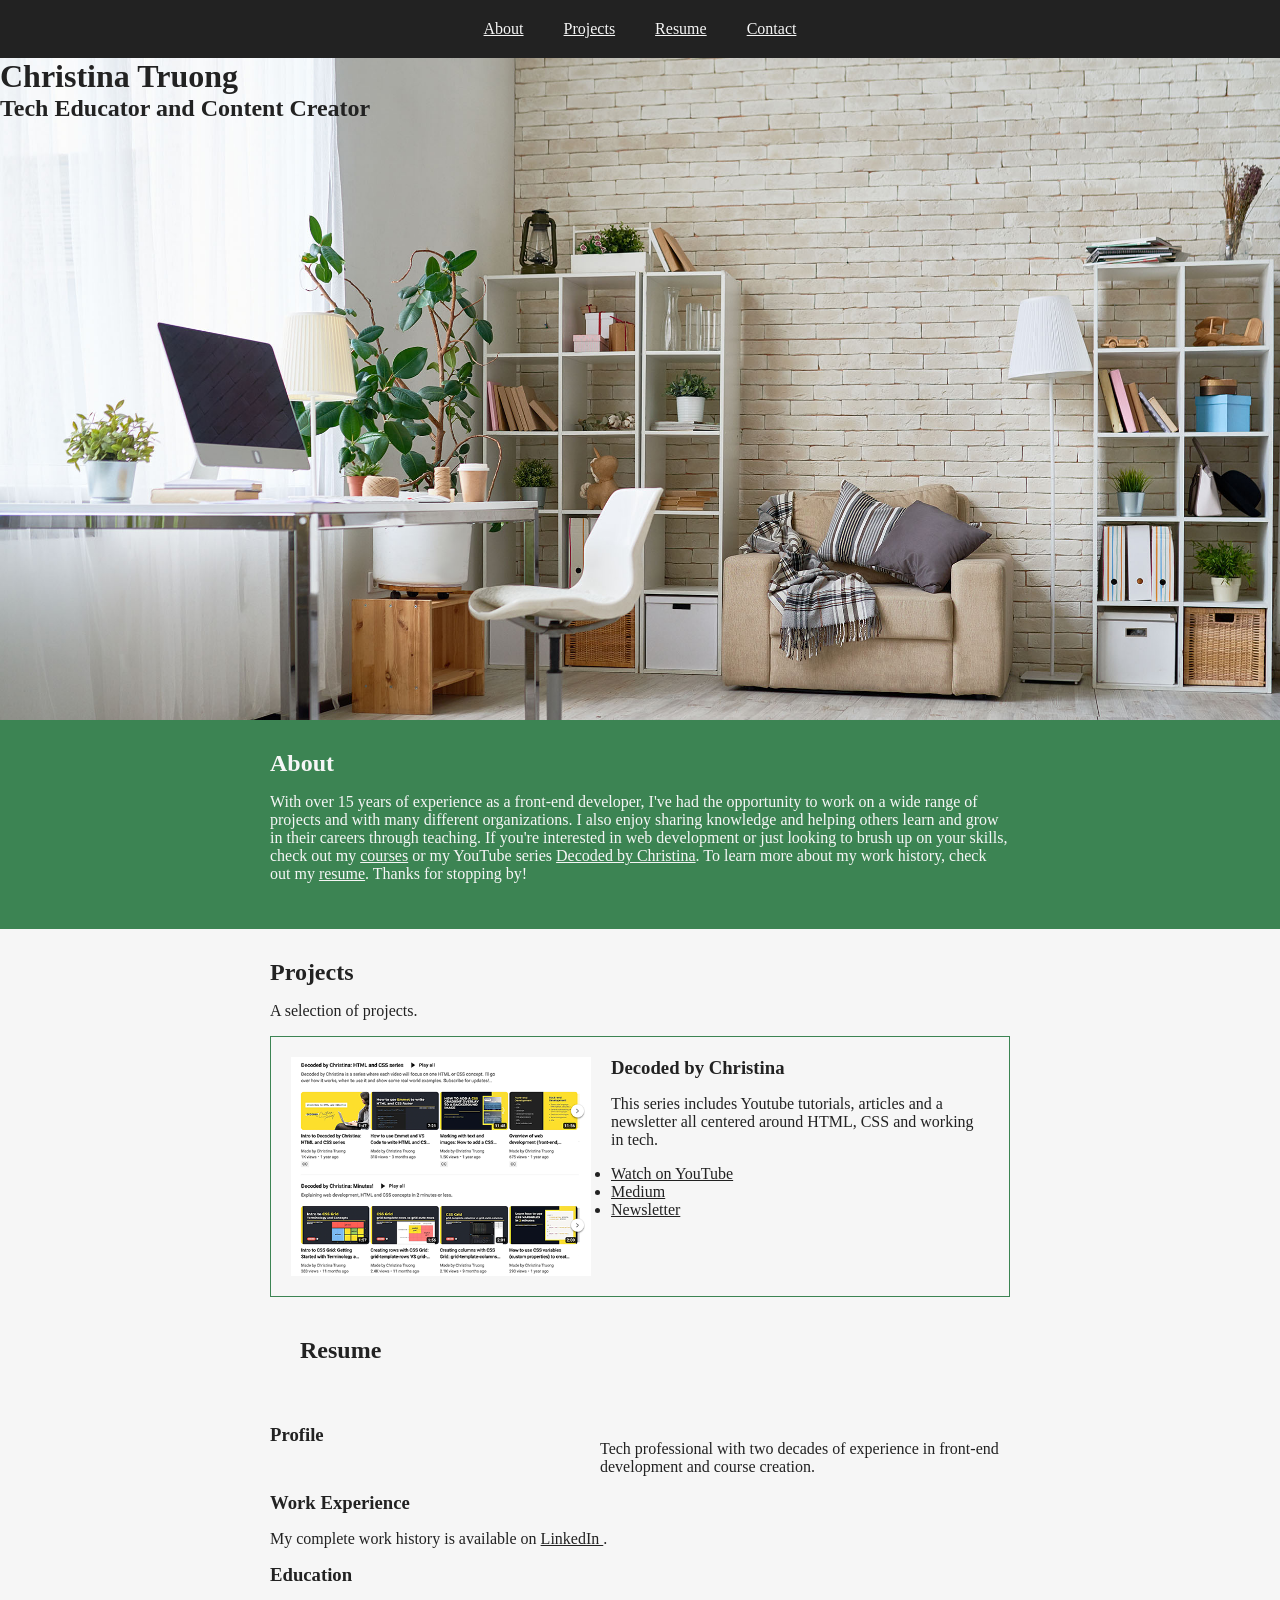
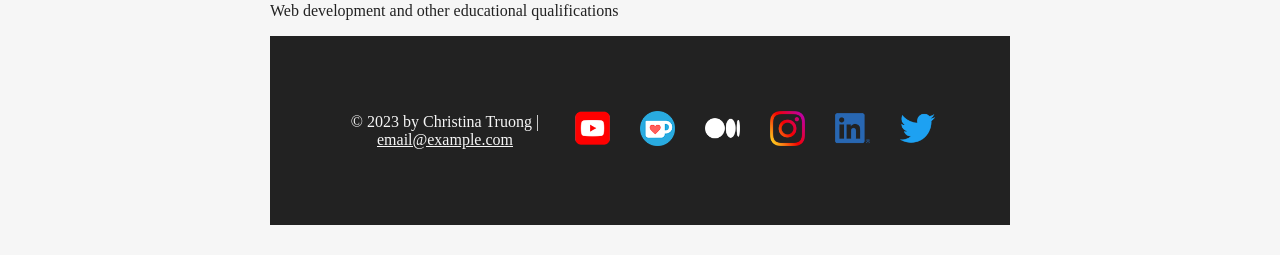
<file: index.html>
<!doctype html>
<html lang="en">
  <head>
    <meta charset="UTF-8" />
    <meta name="viewport" content="width=device-width, initial-scale=1.0" />
    <title>Christina Truong, Tech Educator and Content Creator</title>
    <link rel="stylesheet" href="css/styles.css" />
  </head>
  <body class="home">
    <!-- //  INTRO  // -->
    <header>
      <!-- Start content edits below this line. -->
      <!-- Navigation -->
      <nav class="bg-dark">
        <!-- Your navigation links go here -->
        <ul class="list-reset nav-list">
          <li><a href="#about">About</a></li>
          <li><a href="#projects">Projects</a></li>
          <li><a href="#resume">Resume</a></li>
          <li><a href="#contact">Contact</a></li>
        </ul>
      </nav>
      <h1>Christina Truong</h1>
      <h2>Tech Educator and Content Creator</h2>

      <!-- End content edits here. -->
    </header>

    <!-- //  ABOUT ME  // -->
    <main>
      <section id="about" class="bg-primary">
        <div class="content-wrap">
          <h2>About</h2>
          <p>
            With over 15 years of experience as a front-end developer, I've had
            the opportunity to work on a wide range of projects and with many
            different organizations. I also enjoy sharing knowledge and helping
            others learn and grow in their careers through teaching. If you're
            interested in web development or just looking to brush up on your
            skills, check out my
            <a href="https://christinatruong.com/courses/" target="_blank"
              >courses</a
            >
            or my YouTube series
            <a href="https://www.youtube.com/@madebychristina" target="_blank"
              >Decoded by Christina</a
            >. To learn more about my work history, check out my
            <a href="resume.html"> resume</a>. Thanks for stopping by!
          </p>
        </div>
      </section>
    </main>
    <!--// projects //-->
    <section id="projects" class="content-wrap">
      <h2>Projects</h2>
      <p>A selection of projects.</p>
      <div class="project-wrapper">
      <section class="projects">
      
     </section>
      </div>

 

      <!-- Project 1-->
      <section class="project-item">
        <img
          srcset="
            images/project-decoded-youtube-500px.png  1x,
            images/project-decoded-youtube-1000px.png 2x
          "
          src="images/project-decoded-youtube-500px.png"
          alt="Screenshot of my courses page"
        />
        <div class="project-details">
        <h3>Decoded by Christina</h3>
        <p>
          This series includes Youtube tutorials, articles and a newsletter all
          centered around HTML, CSS and working in tech.
        </p>
        </div>
        <ul>
          <li>
            <a href="https://www.youtube.com/@madebychristina" target="_blank"
              >Watch on YouTube</a
            >
          </li>
          <li>
            <a href="https://medium.com/@christinatruong" target="_blank"
              >Medium</a
            >
          </li>
          <li>
            <a href="https://bychristina.substack.com/" target="_blank"
              >Newsletter
              </a>
            </li>
          </ul>
      </section>
      
    <!--resume-->
    <section id="resume" class="resume bg-light content-wrap">
      <h2>Resume</h2>
      <div class="resume-container">
      </div>
    </section>
    <!--Profile-->
    <section class="profile">
      <section class="resume-container">
      <h3>Profile</h3>
      <p>
        Tech professional with two decades of experience in front-end
        development and course creation.
      </p>
    </section>
    <!--work experience-->
    <section class="work experience">
      <h3>Work Experience</h3>
      <p>
        My complete work history is available on
        <a href="https://ca.linkedin.com/in/christinatruong" target="_blank">
          LinkedIn
        </a>.
      </p>
    </section>
 <!-- Education -->
  <div section class="education">
      <h3>Education</h3>
      <p>Web development and other educational qualifications</p>
  </div>
</section>
    <!-- //  FOOTER INFO, SOCIAL MEDIA  // -->
    <footer class="bg-dark">
      <p>
        © 2023 by Christina Truong |
        <a href="mailto:email@example.com">email@example.com</a>
      </p>

      <ul class="list-reset socials-list">
        <li>
          <a href="https://www.youtube.com/@madebychristina" target="_blank"
            ><img src="images/icon-logo-youtube.png" alt="My YouTube channel"
          /></a>
        </li>
        <li>
          <a href="https://ko-fi.com/christinatruong" target="_blank"
            ><img src="images/icon-logo-ko-fi.png" alt="My Ko-Fi homepage"
          /></a>
        </li>
        <li>
          <a href="https://medium.com/@christinatruong" target="_blank"
            ><img src="images/icon-logo-medium.png" alt="My Medium homepage"
          /></a>
        </li>
        <li>
          <a
            href="https://www.instagram.com/christina.is.online/"
            target="_blank"
            ><img src="images/icon-logo-instagram.png" alt="My Instagram"
          /></a>
        </li>
        <li>
          <a href="https://ca.linkedin.com/in/christinatruong" target="_blank"
            ><img src="images/icon-logo-linkedin.png" alt="My LinkedIn profile"
          /></a>
        </li>
        <li>
          <a href="https://twitter.com/christinatruong" target="_blank"
            ><img src="images/icon-logo-twitter.png" alt="My Twitter profile"
          /></a>
        </li>
      </ul>
    </footer>
  </body>
</html>
</file>
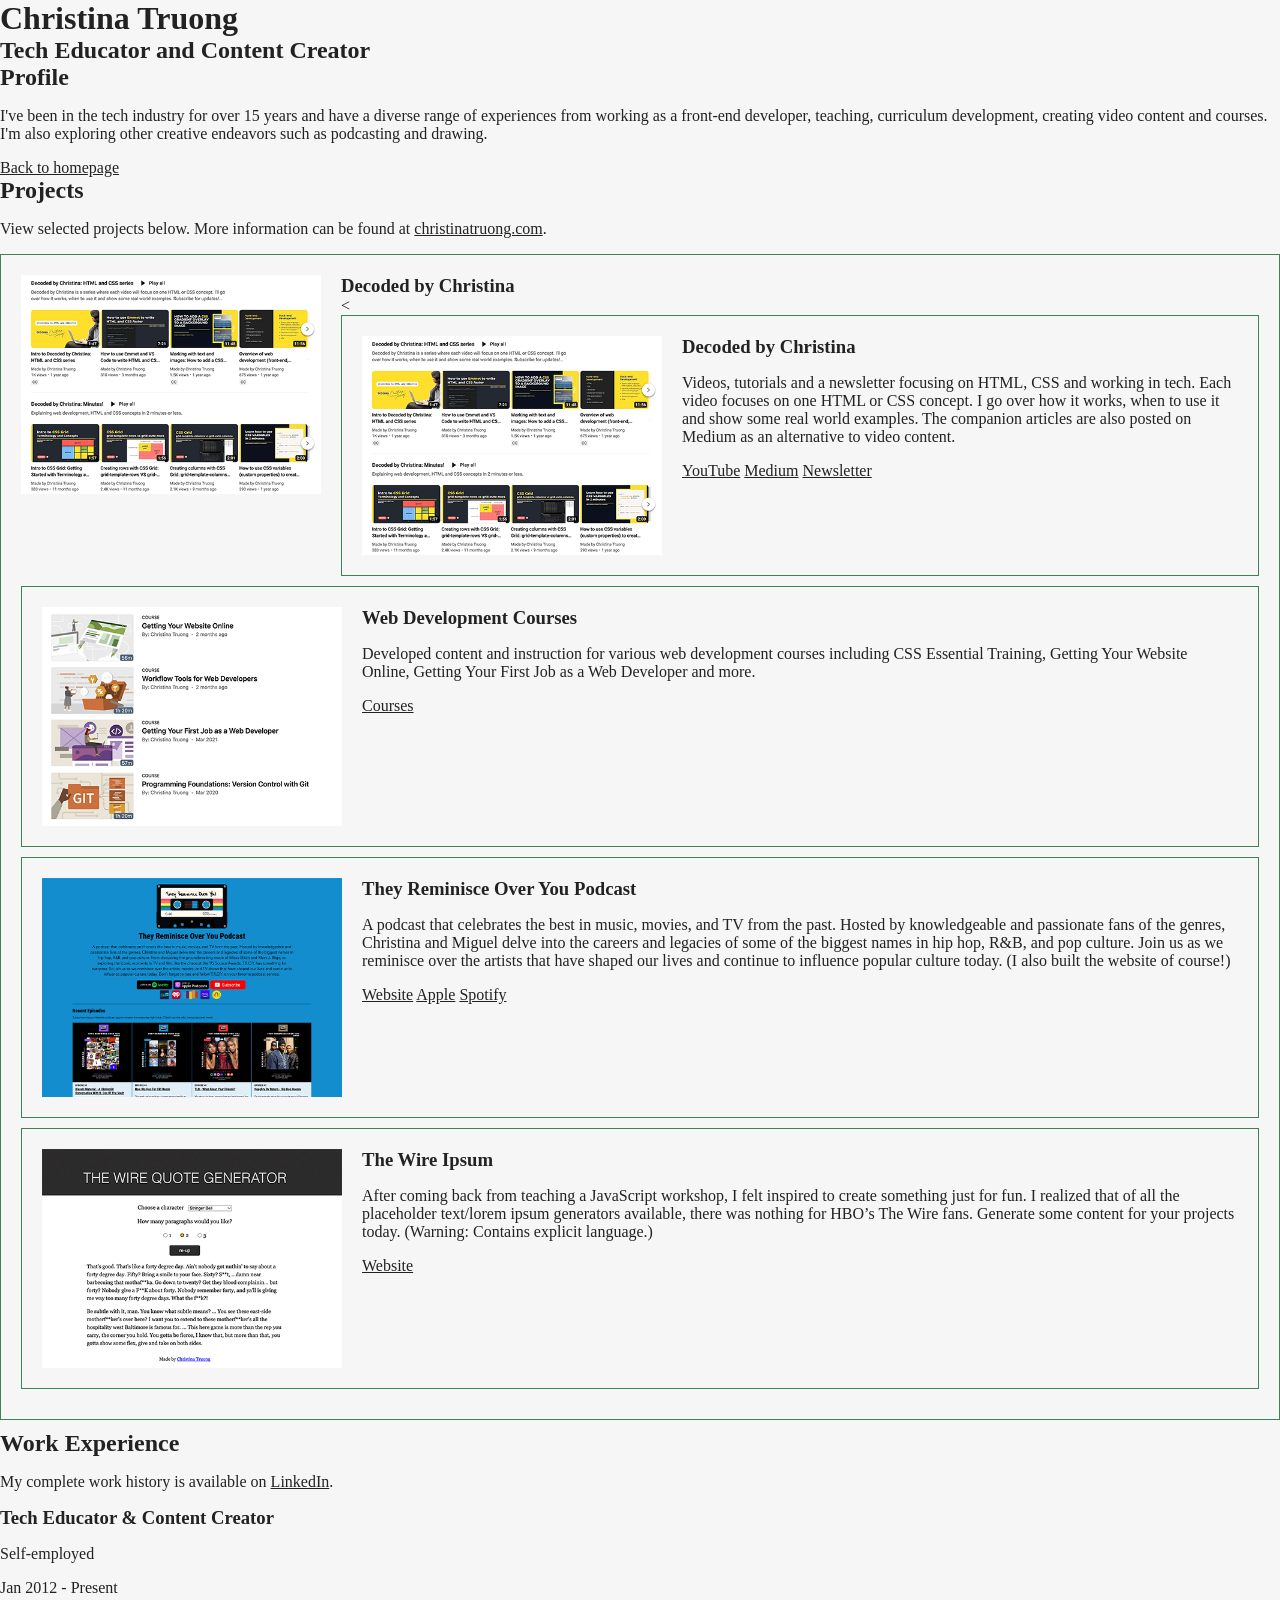
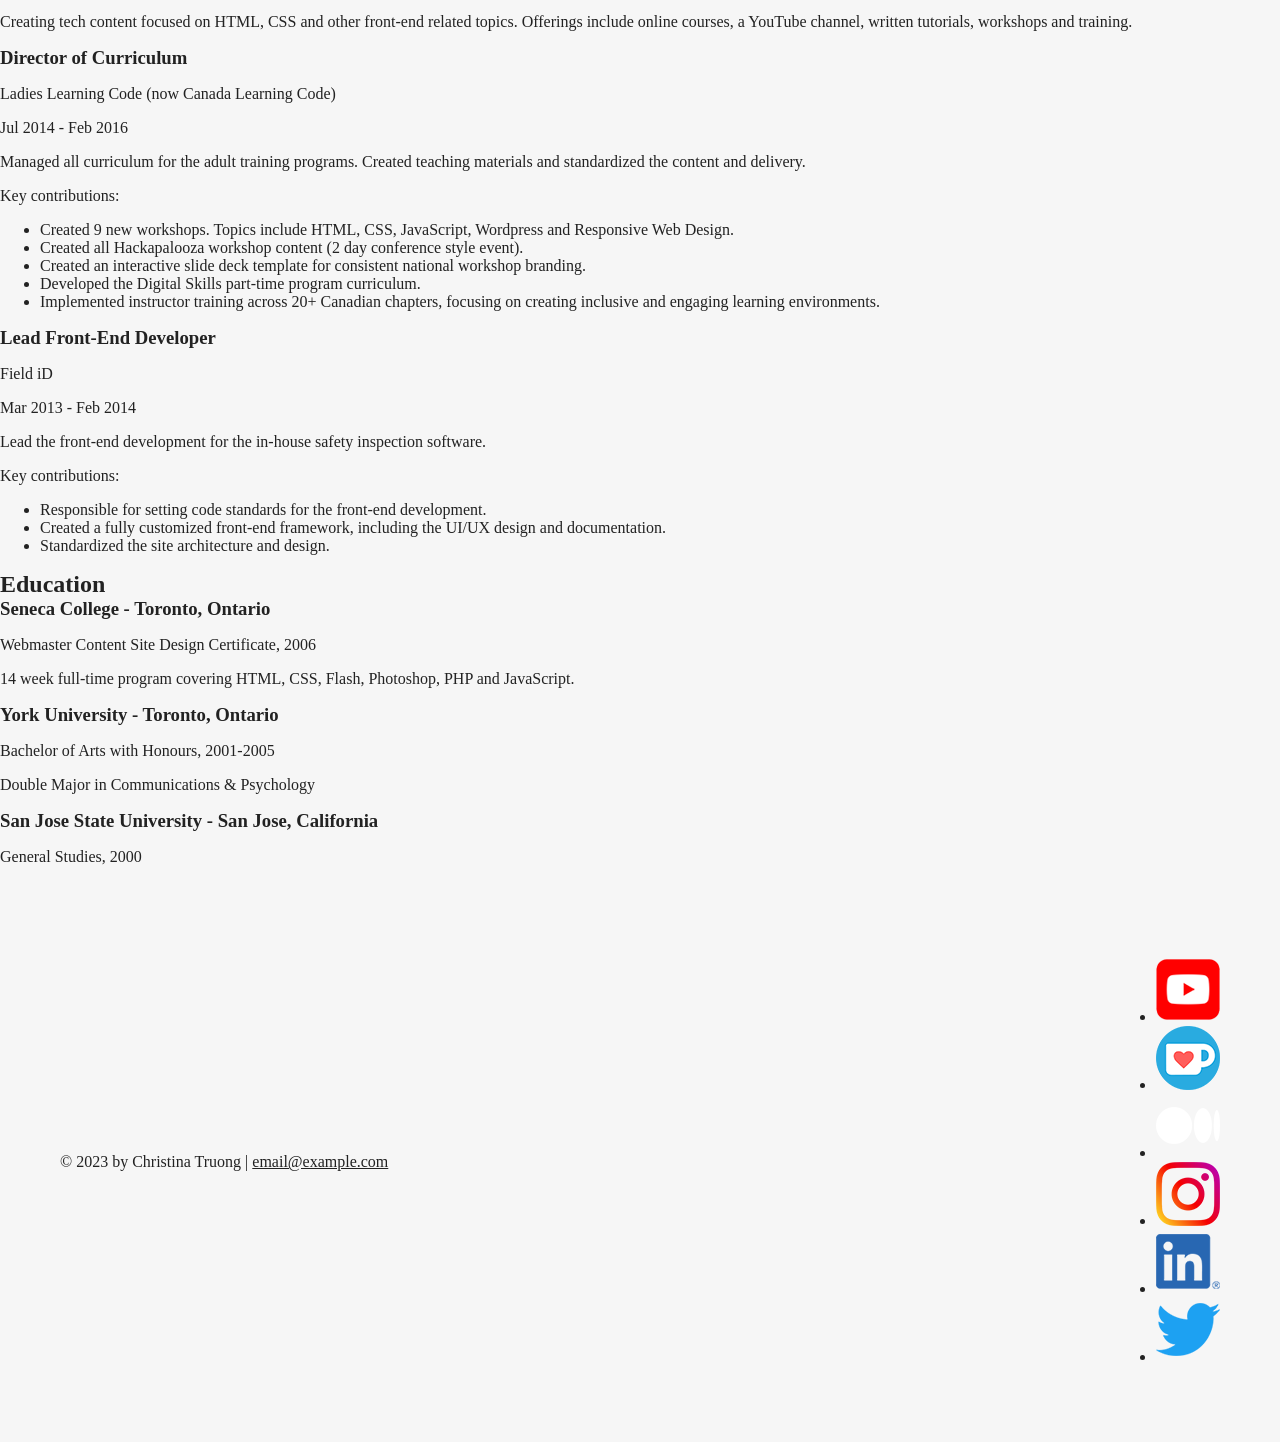
<file: resume.html>
<!DOCTYPE html>
<html lang="en">
  <head>
    <meta charset="UTF-8">
    <meta name="viewport" content="width=device-width, initial-scale=1.0">
    <title>Resume | Christina Truong, Tech Educator and Content Creator</title>
    <link rel="stylesheet" href="css/styles.css">
  </head>
  <body class="resume">
    <!-- //  INTRO  // -->
    <header>
      <h1>Christina Truong</h1>
      <h2>Tech Educator and Content Creator</h2>
    </header>

    <main>
      <!-- //  PROFILE  // -->
      <section>
        <h2>Profile</h2>
        <p>I've been in the tech industry for over 15 years and have a diverse range of experiences from working as a front-end developer, teaching, curriculum development, creating video content and courses. I'm also exploring other creative endeavors such as podcasting and drawing.</p>
       
        
        <a href="index.html">Back to homepage</a>
      </section>

      <!-- //  PROJECTS  // -->
      <section>
        <h2>Projects</h2>
        <p>View selected projects below. More information can be found at <a href="https://christinatruong.com" target="_blank">christinatruong.com</a>.</p>
        <div class="project-wrapper">

    <section class="project-item">
      <img src="images/project-decoded-youtube-500px.png" srcset="images/project-decoded-youtube-1000px.png 2x" alt="Decoded by Christina YouTube video thumbnails">
      <h3>Decoded by Christina</h3> 

        <<section class="project-item">
          <img src="images/project-decoded-youtube-500px.png" srcset="images/project-decoded-youtube-1000px.png 2x" alt="Decoded by Christina YouTube video thumbnails">
          <h3>Decoded by Christina</h3>
          <p>Videos, tutorials and a newsletter focusing on HTML, CSS and working in tech. Each video focuses on one HTML or CSS concept. I go over how it works, when to use it and show some real world examples. The companion articles are also posted on Medium as an alternative to video content.</p>
          <a href="https://www.youtube.com/@madebychristina" target="_blank">YouTube</a>
          <a href="https://medium.com/@christinatruong" target="_blank">Medium</a>
          <a href="https://bychristina.substack.com/" target="_blank">Newsletter</a>
        </section>

        <section class="project-item">
          <img src="images/project-courses-500px.png" srcset="images/project-courses-1000px.png 2x" alt="List of course names and thumbnails">
          <h3>Web Development Courses</h3>
          <p>Developed content and instruction for various web development courses including CSS Essential Training, Getting Your Website Online, Getting Your First Job as a Web Developer and more.</p>
          <a href="https://christinatruong.com/courses/" target="_blank">Courses</a>
        </section>

        <section class="project-item">
          <img src="images/project-troy-podcast-500px.png" srcset="images/project-troy-podcast-1000px.png 2x" alt="The TROY podcast website homepage">
          <h3>They Reminisce Over You Podcast</h3>
          <p>A podcast that celebrates the best in music, movies, and TV from the past. Hosted by knowledgeable and passionate fans of the genres, Christina and Miguel delve into the careers and legacies of some of the biggest names in hip hop, R&B, and pop culture. Join us as we reminisce over the artists that have shaped our lives and continue to influence popular culture today. (I also built the website of course!)</p>
          <a href="https://troypodcast.com/" target="_blank">Website</a>
          <a href="https://podcasts.apple.com/us/podcast/they-reminisce-over-you/id1541737531" target="_blank">Apple</a>
          <a href="https://open.spotify.com/show/7JsQ0j7qldRFpHt63AI8Cn" target="_blank">Spotify</a>
        </section>
        
        <section class="project-item">
          <img src="images/project-the-wire-ipsum-500px.png" srcset="images/project-the-wire-ipsum-1000px.png 2x" alt="The Wire Ipsum quote generator website">
          <h3>The Wire Ipsum</h3>
          <p>After coming back from teaching a JavaScript workshop, I felt inspired to create something just for fun. I realized that of all the placeholder text/lorem ipsum generators available, there was nothing for HBO’s The Wire fans. Generate some content for your projects today. (Warning: Contains explicit language.)</p>
          <a href="https://thewireipsum.com" target="_blank">Website</a>
        </section>
      </section>
      </section>

      <!-- //  WORK EXPERIENCE  // -->
      <section>
        <!-- Start content edits below this line.  -->
        <h2>Work Experience</h2>
        <p>My complete work history is available on <a href="https://ca.linkedin.com/in/christinatruong" target="_blank">LinkedIn</a>.</p>

        <section>
          <h3>Tech Educator & Content Creator</h3>
          <p>Self-employed</p>
          <p>Jan 2012 - Present</p>
          
          <p>Creating tech content focused on HTML, CSS and other front-end related topics. Offerings include online courses, a YouTube channel, written tutorials, workshops and training.</p>
        </section>
  
        <section>
          <h3>Director of Curriculum</h3>
          <p>Ladies Learning Code (now Canada Learning Code)</p>
          <p>Jul 2014 - Feb 2016</p>
          
          <p>Managed all curriculum for the adult training programs. Created teaching materials and standardized the content and delivery.</p>
          <p>Key contributions:</p>
          <ul>
            <li>Created 9 new workshops. Topics include HTML, CSS, JavaScript, Wordpress and Responsive Web Design.</li>
            <li>Created all Hackapalooza workshop content (2 day conference style event).</li>
            <li>Created an interactive slide deck template for consistent national workshop branding.</li>
            <li>Developed the Digital Skills part-time program curriculum.</li>
            <li>Implemented instructor training across 20+ Canadian chapters, focusing on creating inclusive and engaging learning environments.</li>
          </ul>
        </section>
  
        <section>
          <h3>Lead Front-End Developer</h3>
          <p>Field iD</p>
          <p>Mar 2013 - Feb 2014</p>
          
          <p>Lead the front-end development for the in-house safety inspection software.</p>
          <p>Key contributions:</p>
          <ul>
            <li>Responsible for setting code standards for the front-end development.</li>
            <li>Created a fully customized front-end framework, including the UI/UX design and documentation.</li>
            <li>Standardized the site architecture and design.</li>
          </ul>
        </section>
      </section>


      <!-- //  EDUCATION & CERTIFICATIONS  // -->
      <section>
        <!-- Start content edits below this line.  -->
        <h2>Education</h2>

        <section>
          <h3>Seneca College - Toronto, Ontario</h3>
          <p>Webmaster Content Site Design Certificate, 2006</p>
          <p>14 week full-time program covering HTML, CSS, Flash, Photoshop, PHP and JavaScript.</p>
        </section>
  
        <section>
          <h3>York University - Toronto, Ontario</h3>
          <p>Bachelor of Arts with Honours, 2001-2005</p>
          <p>Double Major in Communications & Psychology</p>
        </section>
  
        <section>
          <h3>San Jose State University - San Jose, California</h3>
          <p>General Studies, 2000</p>
        </section>
      </section>
    </main>


    <!-- //  FOOTER INFO, SOCIAL MEDIA  // -->
    <footer>
      <p>© 2023 by Christina Truong |  <a href="mailto:email@example.com">email@example.com</a></p>

      <ul>
        <li>
          <a href="https://www.youtube.com/@madebychristina" target="_blank"><img src="images/icon-logo-youtube.png" alt="My YouTube channel"></a>
        </li>
        <li>
          <a href="https://ko-fi.com/christinatruong" target="_blank"><img src="images/icon-logo-ko-fi.png" alt="My Ko-Fi homepage"></a>
        </li>
        <li>
          <a href="https://medium.com/@christinatruong" target="_blank"><img src="images/icon-logo-medium.png" alt="My Medium homepage"></a>
        </li>
        <li>
          <a href="https://www.instagram.com/christina.is.online/" target="_blank"><img src="images/icon-logo-instagram.png" alt="My Instagram"></a>
        </li>
        <li>
          <a href="https://ca.linkedin.com/in/christinatruong" target="_blank"><img src="images/icon-logo-linkedin.png" alt="My LinkedIn profile"></a>
        </li>
        <li>
          <a href="https://twitter.com/christinatruong" target="_blank"><img src="images/icon-logo-twitter.png" alt="My Twitter profile"></a>
        </li>
      </ul>
    </footer>
  </body>
</html>
</file>
<file: css/styles.css>
/*
COLOR PALETTE

Dark green    #3c8453
Sandy beige   #bcaa96
Dark gray     #222222
Light gray    #d3d4d6
Off-white     #f6f6f6
*/

/* GLOBAL STYLES 
------------------------------------*/
/* Alternative box model */
html {
    box-sizing: border-box;
    height: 100%;
}

*,
*::before,
*::after {
    box-sizing: inherit;
}

body {
    margin: 0;
    padding: 0;
    height: 100%;
}
:root {
    --color-primary: #3c8453;
    --color-secondary: #bcaa96;
    --color-dark: #222222;
    --color-gray: #d3d4d6;
    --color-light: #f6f6f6;
}
    body {
        background: var(--color-light);
        color: var(--color-dark);
}
a {
    color: var(--color-dark);
}
.bg-dark {                            
    background: var(--color-dark);   
    color: var(--color-light);       
}
.bg-light {                         
    background: var(--color-light);  
    color: var(--color-dark);
}
.bg-primary {                         
    background: var(--color-primary); 
    color: var(--color-light);       
}

.bg-dark a,                          
.bg-primary a {                       
    color: var(--color-light);
}
.list-reset {
    list-style-type: none;
    margin: 0;
    padding: 0;
}
.content-wrap {
    max-width: 800px;
    margin: 0 auto;
    padding: 30px;
}
h1,
h2,
h3,
h4 {
    margin: 0;
}

/* HOME
------------------------------------*/
.home header {
    height: 80%;
    background-image: url("../images/bg-home-office-studio.jpg");
    background-position: top right;
    background-size: cover;
}
.nav-list {
  display: flex;
  justify-content: center;
}

.nav-list a {
  display: inline-block;
  padding: 20px;
}
@media screen and (max-width: 650px) {
  .home .content-wrap {
    padding: 10px;
  }

  .home .bg-primary .content-wrap {
    padding: 20px;
  }
}

/* RESUME
------------------------------------*/
.resume.content-wrap {
  max-width: 1000px;
  margin-bottom: 30px;
}

.resume-container {
  display: grid;
  grid-template-columns: 300px 1fr;
  gap: 30px;
}
/* Header: small screens */
@media screen and (max-width: 500px) {
  .resume header::before {
    height: 200px;
  }

  .resume header h1 {
    font-size: 5rem;
  }

  .resume header h2 {
    font-size: 2.6rem;
  }
}

/* Profile
------------------------------------*/


/* Projects
------------------------------------*/
.project-item {
    display: grid;
    border: 1px solid var(--color-primary);
    padding: 20px;
    margin-bottom: 10px;
}
.project-item img {
    max-width: 100%;
    height: auto;
}

@media screen and (min-width: 860px) {
  /* Styles for screens 860px and wider */
}

@media screen and (max-width: 859px) {
  /* Styles for screens 859px and narrower */
}
/* Large screens: 860px and wider */
@media screen and (min-width: 860px) {
  .project-item {
    display: flow-root;
  }

  .project-item img {
    float: left;
    margin-right: 20px;
  }
}
/* Large screens */
@media screen and (min-width: 860px) {
  .project-item {
    display: flow-root;
  }

  .project-item img {
    float: left;
    width: 300px;
    margin-right: 20px;
  }
}

/* Medium screens: two-column layout */
@media screen and (min-width: 650px) and (max-width: 859px) {
  .project-wrapper {
    display: grid;
    grid-template-columns: repeat(2, minmax(0, 1fr));
    column-gap: 20px;
  }

  .project-item img {
    width: 100%;
  }
}

/* Small screens */
@media screen and (max-width: 500px) {
  .project-item img {
    width: 100%;
    margin-bottom: 10px;
  }
}
@media screen and (max-width: 1200px) {
  .download-link {
    position: absolute;
  }
}



/* Work Experience
------------------------------------*/
.work-experience {
  grid-row: 1 / 3;
  grid-column: 2 / 3;
}
/* Work Experience: larger screens */
@media screen and (min-width: 860px) {
  .work-item {
    display: grid;
    grid-template-columns: 1fr 2fr;
  }

  .work-summary p:first-child {
    padding-top: 0;
  }
}

/* Education
------------------------------------*/


/* FOOTER
------------------------------------*/
footer {
  text-align: center;
  padding: 60px;
}

/* Social media links */
.socials-list {
  display: flex;
  justify-content: center;
}

.socials-list img {
  width: 35px;
  margin: 15px;
}
@media screen and (min-width: 860px) {
  footer {
    display: flex;
    justify-content: space-between;
    align-items: center;
  }
}
@media screen and (max-width: 859px) {
  footer {
    text-align: center;
    padding: 10px;
  }
}
</file>
